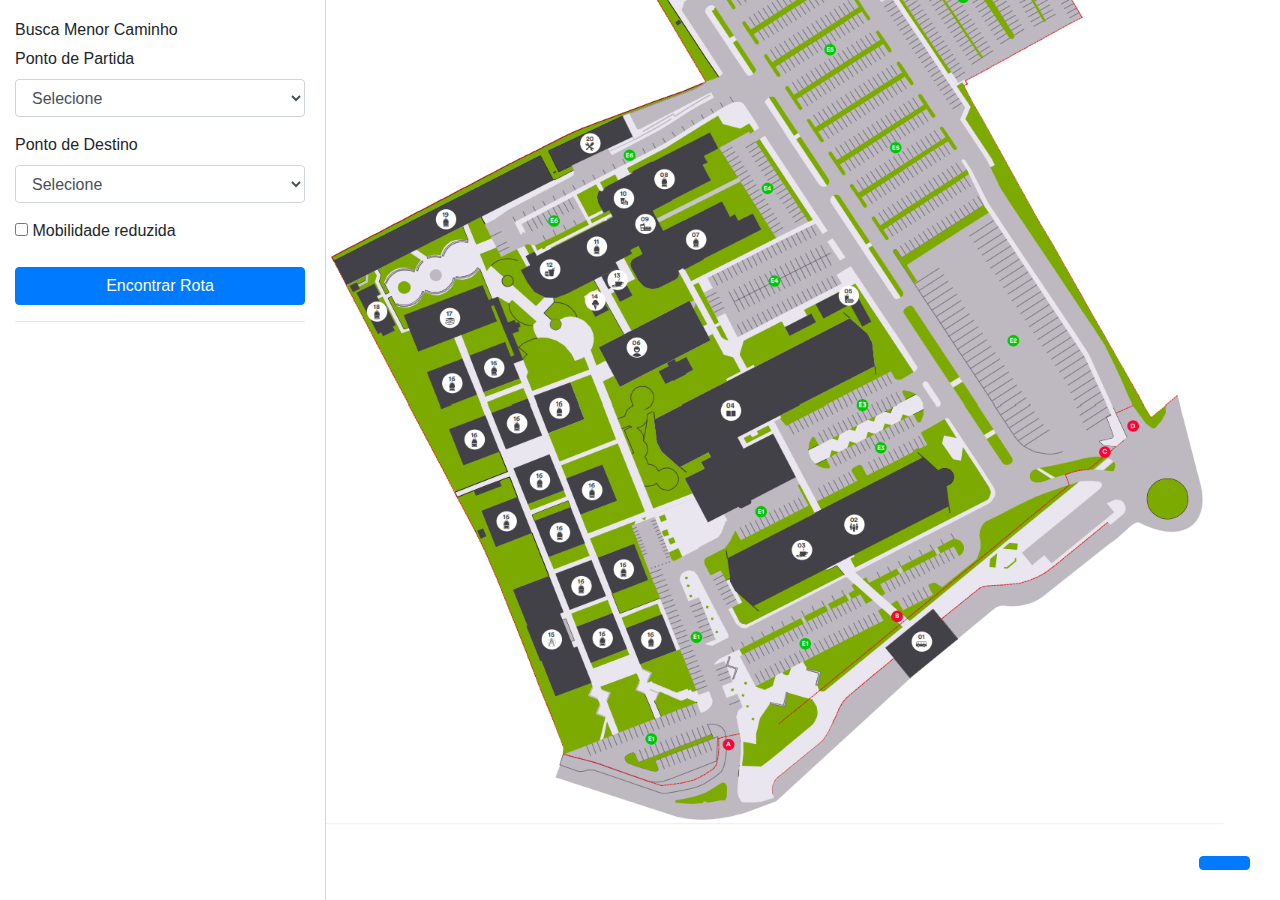
<file: unesc/target/classes/public/index.htm>
<!DOCTYPE html>
<html lang="en">
<head>
  <meta charset="UTF-8">
  <meta name="viewport" content="width=device-width, initial-scale=1.0">
  <meta http-equiv="X-UA-Compatible" content="ie=edge">
  <title>Unesc Maps - Betha 0.0.1</title>
  <script src="assets/fabric.min.js"></script>
  <link rel="stylesheet" href="assets/maps.css">
  <link rel="stylesheet" href="assets/bootstrap/bootstrap-grid.min.css">
  <link rel="stylesheet" href="assets/bootstrap/bootstrap.min.css">
  <link rel="stylesheet" href="https://use.fontawesome.com/releases/v5.5.0/css/all.css" integrity="sha384-B4dIYHKNBt8Bc12p+WXckhzcICo0wtJAoU8YZTY5qE0Id1GSseTk6S+L3BlXeVIU"
    crossorigin="anonymous">
</head>
<body>
  <div class="container-fluid">
    <div class="row">
      <div class="col-sm search-column">
        <form id="formSearch">
          <h6><i class="fas fa-search"></i> Busca Menor Caminho</h6>
          <div class="form-group">
            <label for="originField"><i class="fas fa-map-marker-alt text-primary"></i> Ponto de Partida</label>
            <select name="origin" id="originField" class="form-control">
              <option value="">Selecione</option>
              <option value="1">XXI-A</option>
              <option value="26">Hall de Entrada</option>
            </select>
          </div>
          <div class="form-group">
            <label for="destinationField"><i class="fas fa-map-marker-alt text-primary"></i> Ponto de Destino</label>
            <select name="destination" id="destinationField" class="form-control">
              <option value="">Selecione</option>
              <option value="1">XXI-A</option>
              <option value="2">XXI-B</option>
              <option value="9">Bloco C</option>
              <option value="12">Bloco F</option>
            </select>
          </div>
          <div class="form-group">
            <label for="reducedMobilityField" title="Somente caminhos acessíveis para pessoas com mobilidade reduzida">
              <i class="fab fa-accessible-icon text-primary"></i> <input value="1" type="checkbox" id="reducedMobilityField"> Mobilidade reduzida</label>
          </div>
          <button id="findRouteButton" type="submit" class="btn btn-primary btn-block">Encontrar Rota</button>
        </form>
        <hr>
        <div class="search-result">
          <p id="totalDistance" class="path-distance">Distância a percorrer: <span></span> metros</p>
          <ul id="stepByStepDescriptions" class="list-group path-descriptions"></ul>
        </div>
      </div>
      <div class="col-sm-9 map-column">
        <div id="canvasContainer" class="map-content">
          <div id="loader" class="loader"><i class="fas fa-circle-notch fa-spin"></i></div>
          <canvas id="canvasMap" class="map-container"></canvas>
          <div class="zoom-buttons btn-group" role="group">
            <button id="zoomOutButton" type="button" class="btn btn-primary"><i class="fas fa-minus"></i></button>
            <button id="zoomInButton"type="button" class="btn btn-primary"><i class="fas fa-plus"></i></button>
          </div>
        </div>
      </div>
    </div>
  </div>
  <script src="assets/maps.js"></script>
</body>
</html>
</file>
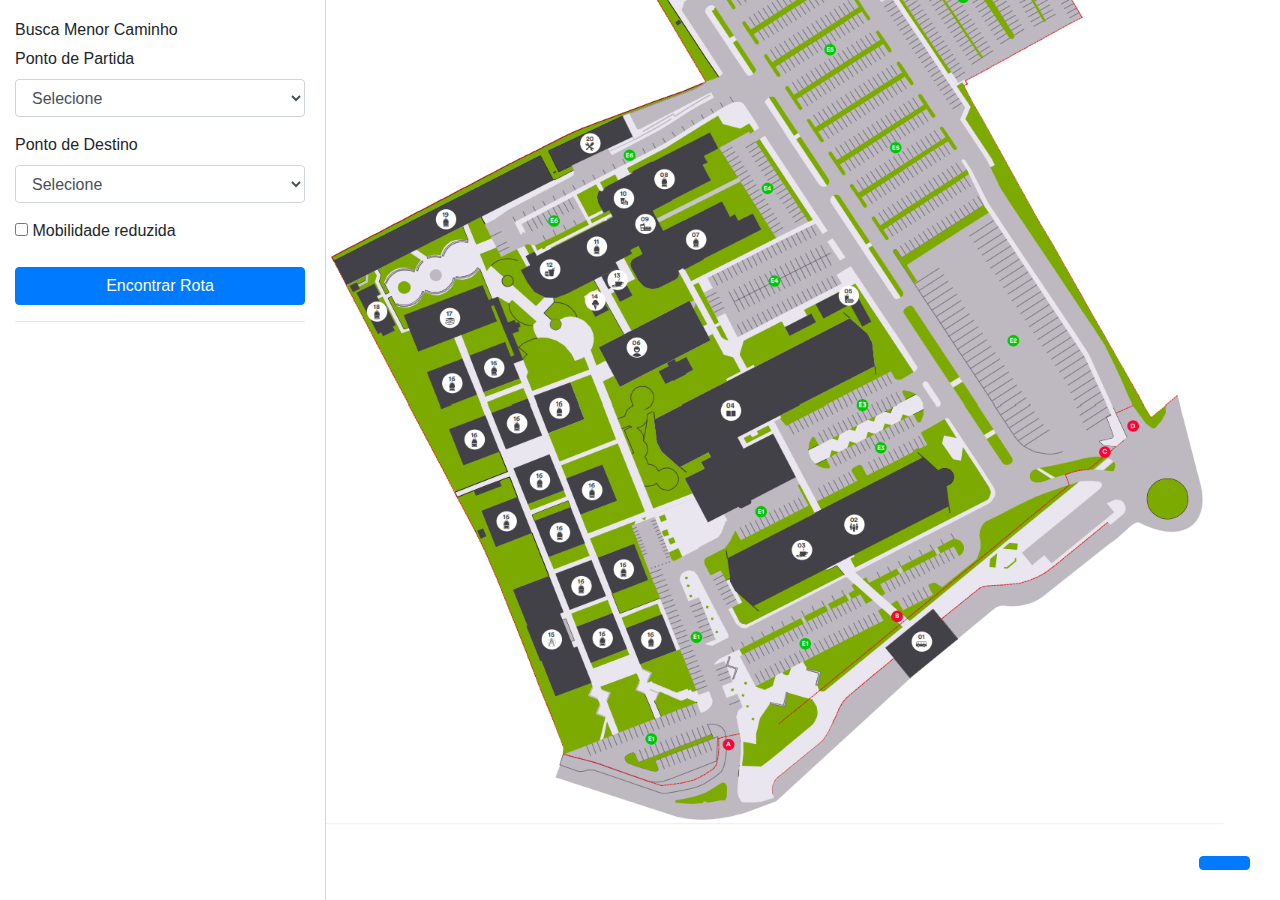
<file: unesc/src/main/resources/public/index.htm>
<!DOCTYPE html>
<html lang="en">
<head>
  <meta charset="UTF-8">
  <meta name="viewport" content="width=device-width, initial-scale=1.0">
  <meta http-equiv="X-UA-Compatible" content="ie=edge">
  <title>Unesc Maps - Betha 0.0.1</title>
  <script src="assets/fabric.min.js"></script>
  <link rel="stylesheet" href="assets/maps.css">
  <link rel="stylesheet" href="assets/bootstrap/bootstrap-grid.min.css">
  <link rel="stylesheet" href="assets/bootstrap/bootstrap.min.css">
  <link rel="stylesheet" href="https://use.fontawesome.com/releases/v5.5.0/css/all.css" integrity="sha384-B4dIYHKNBt8Bc12p+WXckhzcICo0wtJAoU8YZTY5qE0Id1GSseTk6S+L3BlXeVIU"
    crossorigin="anonymous">
</head>
<body>
  <div class="container-fluid">
    <div class="row">
      <div class="col-sm search-column">
        <form id="formSearch">
          <h6><i class="fas fa-search"></i> Busca Menor Caminho</h6>
          <div class="form-group">
            <label for="originField"><i class="fas fa-map-marker-alt text-primary"></i> Ponto de Partida</label>
            <select name="origin" id="originField" class="form-control">
              <option value="">Selecione</option>
            </select>
          </div>
          <div class="form-group">
            <label for="destinationField"><i class="fas fa-map-marker-alt text-primary"></i> Ponto de Destino</label>
            <select name="destination" id="destinationField" class="form-control">
              <option value="">Selecione</option>
            </select>
          </div>
          <div class="form-group">
            <label for="reducedMobilityField" title="Somente caminhos acessíveis para pessoas com mobilidade reduzida">
              <i class="fab fa-accessible-icon text-primary"></i> <input value="1" type="checkbox" id="reducedMobilityField"> Mobilidade reduzida</label>
          </div>
          <button id="findRouteButton" type="submit" class="btn btn-primary btn-block">Encontrar Rota</button>
        </form>
        <hr>
        <div class="search-result">
          <p id="totalDistance" class="path-distance">Distância a percorrer: <span></span> metros</p>
          <ul id="stepByStepDescriptions" class="list-group path-descriptions"></ul>
        </div>
      </div>
      <div class="col-sm-9 map-column">
        <div id="canvasContainer" class="map-content">
          <div id="loader" class="loader"><i class="fas fa-circle-notch fa-spin"></i></div>
          <canvas id="canvasMap" class="map-container"></canvas>
          <div class="zoom-buttons btn-group" role="group">
            <button id="zoomOutButton" type="button" class="btn btn-primary"><i class="fas fa-minus"></i></button>
            <button id="zoomInButton"type="button" class="btn btn-primary"><i class="fas fa-plus"></i></button>
          </div>
        </div>
      </div>
    </div>
  </div>
  <script src="assets/maps.js"></script>
</body>
</html>
</file>
<file: unesc/target/classes/public/assets/maps.css>
html,
body {
  width: 100%;
  height: 100%;
  margin: 0;
  padding: 0;
}

body > .container-fluid .map-column {
  padding-right: 2px;
  padding-left: 5px;
}

.search-column {
  padding-top: 20px;
}

.map-content {
  position: relative;
  width: 100%;
  height: calc(100vh);
  border-left: 1px solid #ced4da;
  background: #fff;
}

.map-container {
  position: absolute;
  top: 0px;
  left: 0px;

  -webkit-transition: all 350ms ease;
  -moz-transition: all 350ms ease;
  -ms-transition: all 350ms ease;
  -o-transition: all 350ms ease;
  transition: all 350ms ease;
}

.map-container.loading {
  -webkit-filter: blur(3px);
  -moz-filter: blur(3px);
  -o-filter: blur(3px);
  -ms-filter: blur(3px);
  filter: blur(3px);
}

.zoom-buttons {
  position: fixed !important;
  right: 30px;
  bottom: 30px;
}

.search-result {
  max-height: calc(100vh - 340px);
  overflow-y: auto;
}

.path-distance {
  display: none;
  font-size: 13px;
}

.path-descriptions {
  font-size: 13px;
}

.path-descriptions .list-group-item {
  padding: .75rem .75rem;
}

.loader {
  position: absolute;
  display: none;
  top: 0;
  left: 0;
  width: 100%;
  height: 100vh;
  z-index: 999;
  text-align: center;

  background: rgba(255, 255, 255, 0.85);
}

.loader i {
  position: relative;
  top: calc(50vh - 15px);
  font-size: 40px
}
</file>
<file: unesc/src/main/resources/public/assets/maps.css>
html,
body {
  width: 100%;
  height: 100%;
  margin: 0;
  padding: 0;
}

body > .container-fluid .map-column {
  padding-right: 2px;
  padding-left: 5px;
}

.search-column {
  padding-top: 20px;
}

.map-content {
  position: relative;
  width: 100%;
  height: calc(100vh);
  border-left: 1px solid #ced4da;
  background: #fff;
}

.map-container {
  position: absolute;
  top: 0px;
  left: 0px;

  -webkit-transition: all 350ms ease;
  -moz-transition: all 350ms ease;
  -ms-transition: all 350ms ease;
  -o-transition: all 350ms ease;
  transition: all 350ms ease;
}

.map-container.loading {
  -webkit-filter: blur(3px);
  -moz-filter: blur(3px);
  -o-filter: blur(3px);
  -ms-filter: blur(3px);
  filter: blur(3px);
}

.zoom-buttons {
  position: fixed !important;
  right: 30px;
  bottom: 30px;
}

.search-result {
  max-height: calc(100vh - 340px);
  overflow-y: auto;
}

.path-distance {
  display: none;
  font-size: 13px;
}

.path-descriptions {
  font-size: 13px;
}

.path-descriptions .list-group-item {
  padding: .75rem .75rem;
}

.loader {
  position: absolute;
  display: none;
  top: 0;
  left: 0;
  width: 100%;
  height: 100vh;
  z-index: 999;
  text-align: center;

  background: rgba(255, 255, 255, 0.85);
}

.loader i {
  position: relative;
  top: calc(50vh - 15px);
  font-size: 40px
}
</file>
